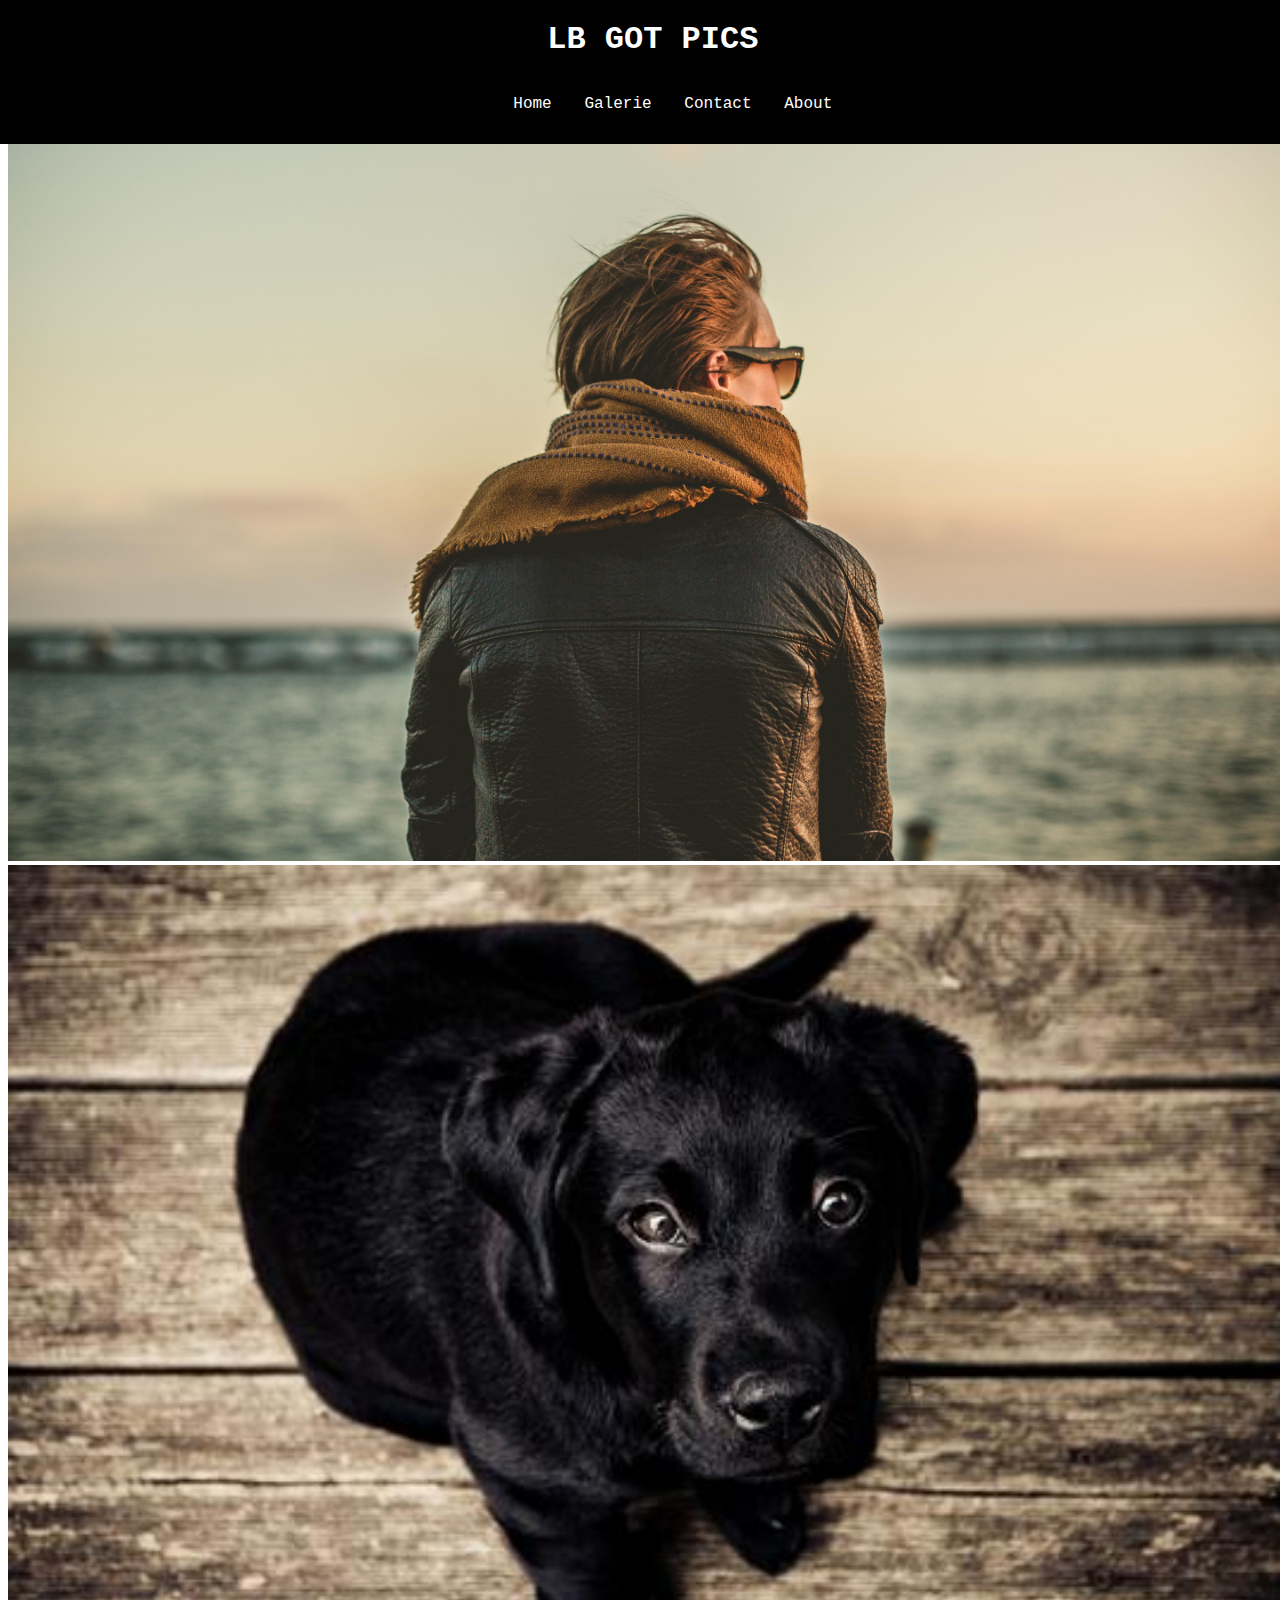
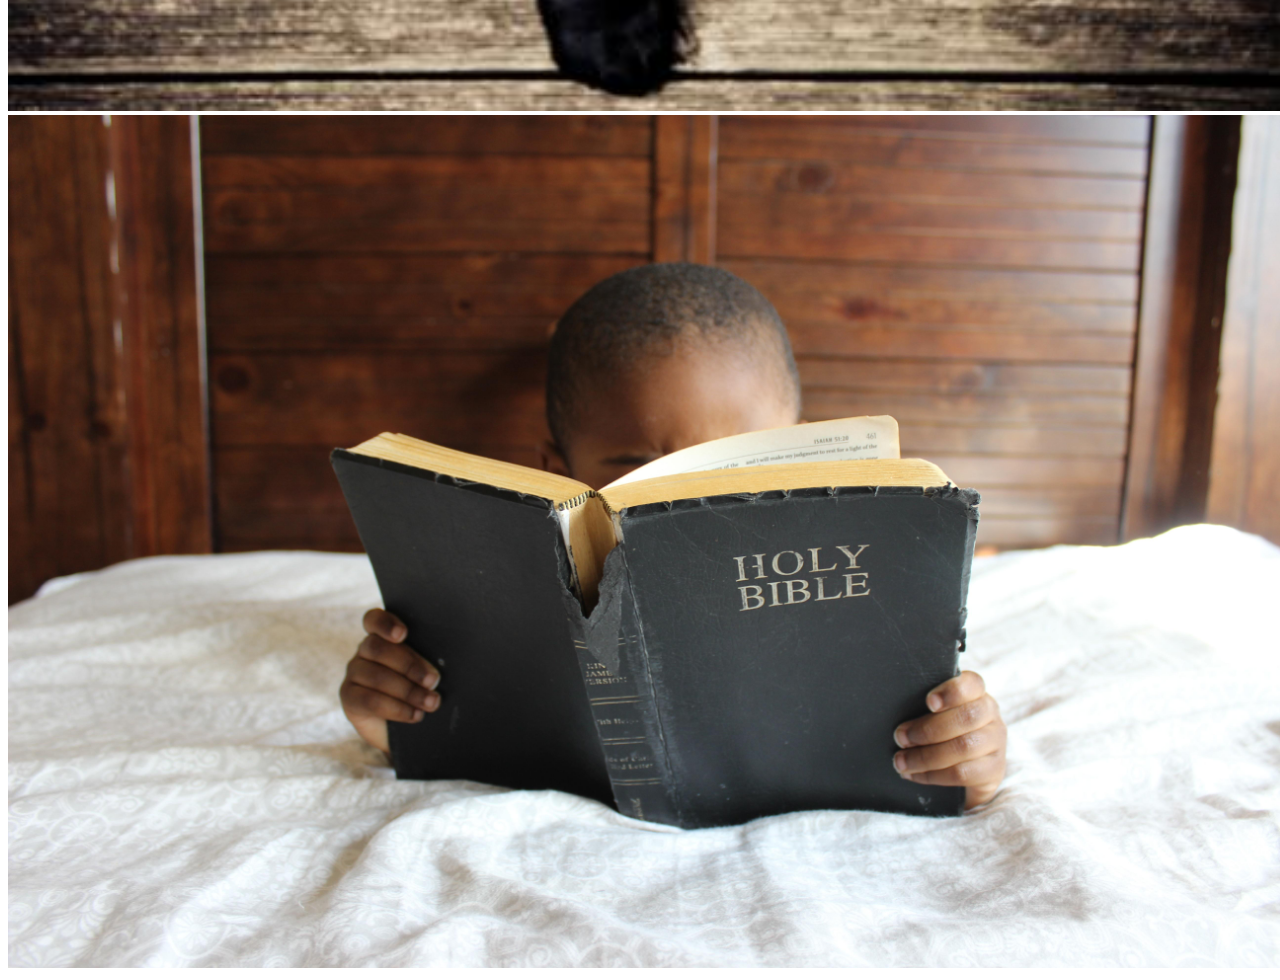
<file: index.html>
<!DOCTYPE html>
<html lang="en">
<head>
    <meta charset="UTF-8">
    <meta http-equiv="X-UA-Compatible" content="IE=edge">
    <meta name="viewport" content="width=device-width, initial-scale=1.0">
    <link rel="stylesheet" href="style.css">
    <script src="script.js"></script>
    <title>Document</title>
</head>
<body>
    <header>
            <h1>LB GOT PICS</h1>
            <div class="links">
                <ul>  
                    <li>Home</li>
                    <li>Galerie</li>
                    <li>Contact</li>
                    <li>About</li>
                </ul> 
            </div>
    </header>
    <main>
        <div class="pic">
            <img src="images/meuf.jpg" class="test">
            <img src="images/chien.jpg" class="test">
            <img src="images/gosse.jpg" class="test">
        </div>
    </main>
</body>
</html>
</file>
<file: style.css>
h1{
    text-align: center;


}
header{
    background-color: black;
    color: white;
    width: 102vw;
    top: 0;
    left: 0;
    position: fixed;
    transition: 0.4s;
    font-family: 'Courier New', Courier, monospace;
    text-align: center;
}

.links{
width: 30%;
margin: 0 auto;
}

ul{
    display: flex;
    justify-content: space-around;
    list-style: none;
    max-width: 400px;
}

li{
    padding: 15px;
}

.pic{
    width: 100vw;
    
}

img{
    width: 100%;
}
</file>
